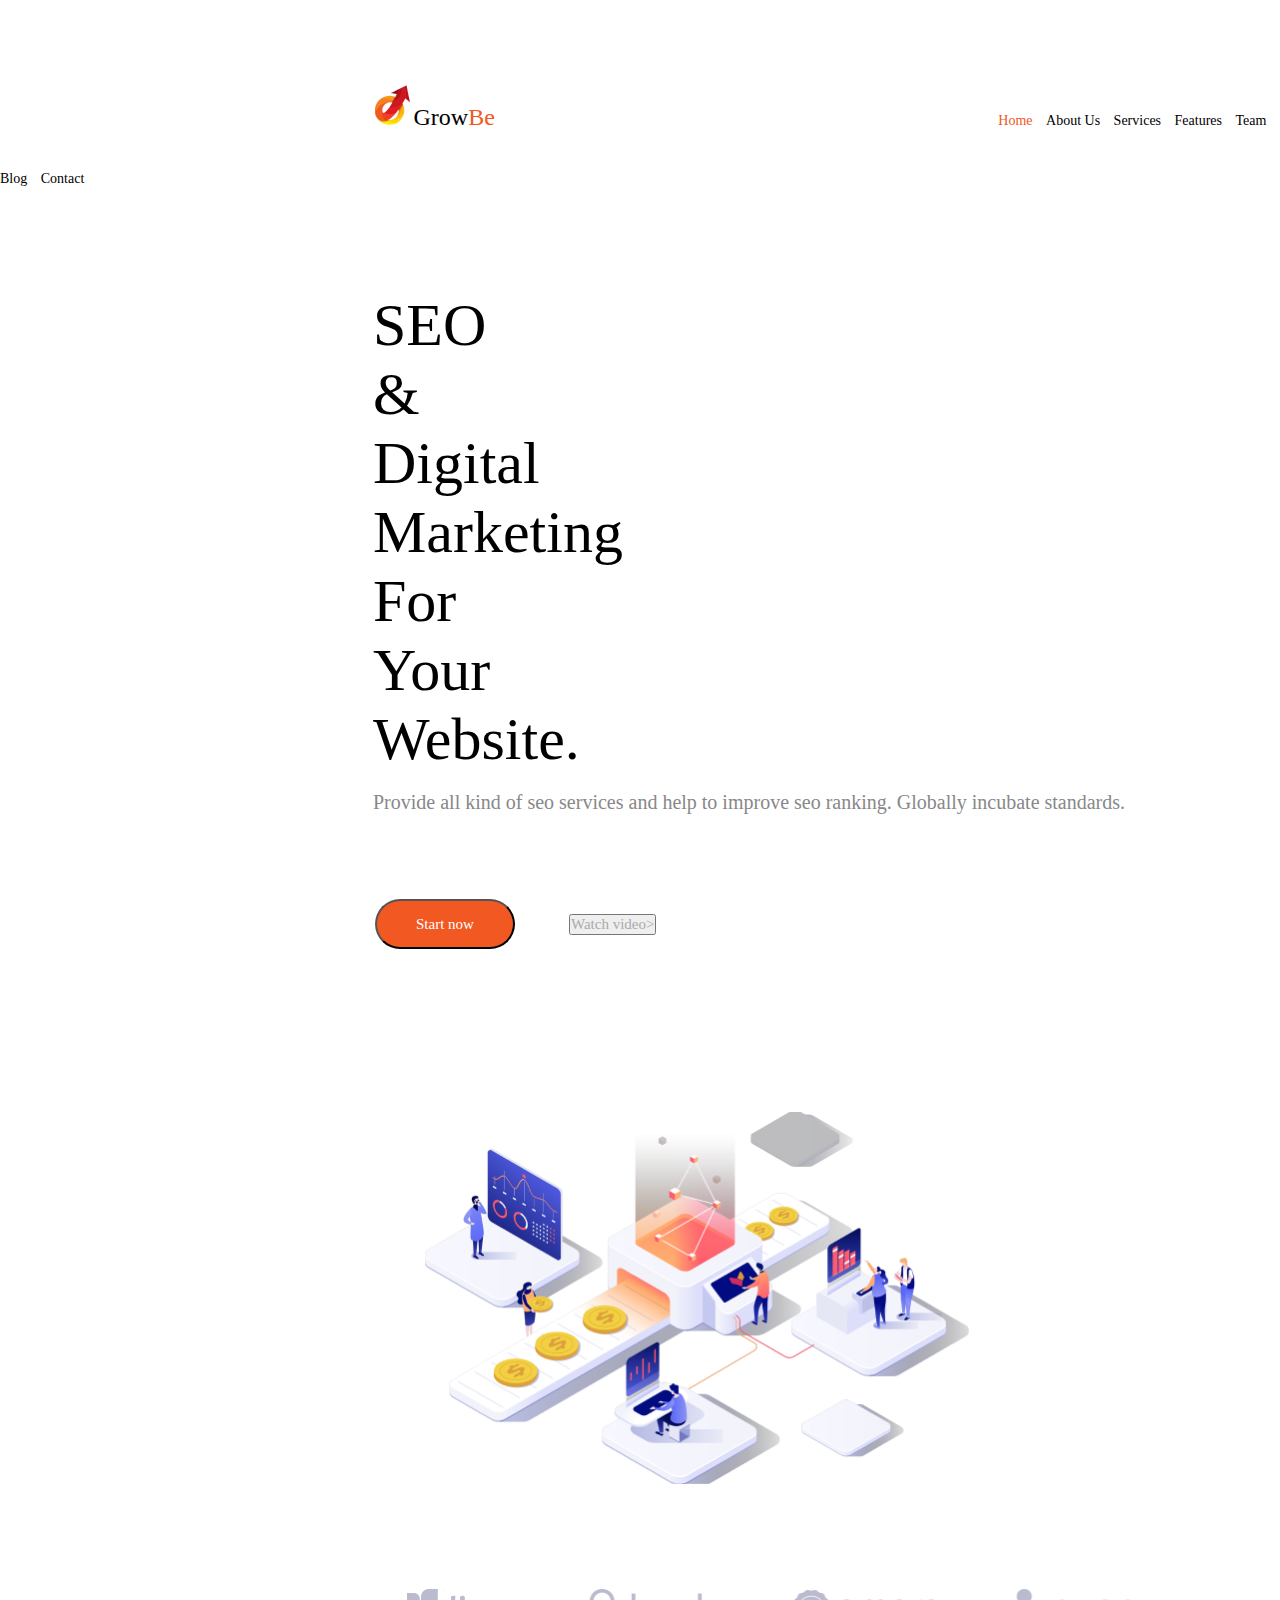
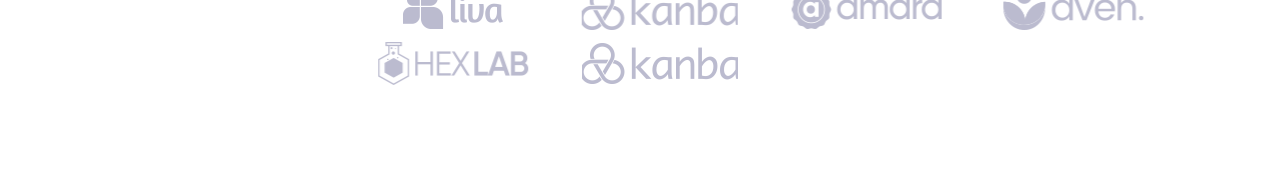
<file: Home_work_3/index.html>
<!DOCTYPE html>
<html lang="en">
<head>
    <meta charset="UTF-8">
    <meta name="viewport" content="width=device-width, initial-scale=1.0">
    <title>Document</title>
    <link rel="stylesheet" href="./css/style.css">
</head>
<body>
    <header class="Navigation">
         <ul>
            <img src="./img/logo.png" alt="logo" class="logo">
            <span class="multicolor-text">Grow<span class="orange-text">Be</span></span>  
            <li class="Navigation1">Home</li>
            <li class="Navigation">About Us</li>
            <li class="Navigation">Services</li>
            <li class="Navigation">Features</li>
            <li class="Navigation">Team</li>
            <li class="Navigation">Blog</li>
            <li class="Navigation">Contact</li>
         </ul>
    </header>

    <div class="Main-content">
        <div>
            <h1 class="Text">SEO & Digital Marketing For Your Website.</h1>
            <p class="Text1">Provide all kind of seo services and help to improve seo ranking. Globally incubate standards.</p>
            <div class="Buttons">
                <button class="push">Start now</button>
                <button class="push1">Watch video></video></button>
            </div>
        </div>
        <img src="./img/1.png" alt="picture1" class="pict1">
    </div>
    <div class="Bottom-bar">
        <img src="./img/bottom1.png" alt="bottombar1">
        <img src="./img/bottom2.png" alt="bottombar2">
        <img src="./img/bottom3.png" alt="bottombar3">
        <img src="./img/bottom4.png" alt="bottombar4">
        <img src="./img/bottom5.png" alt="bottombar5">
        <img src="./img/bottom6.png" alt="bottombar6">
    </div>
</body>
</html>
</file>
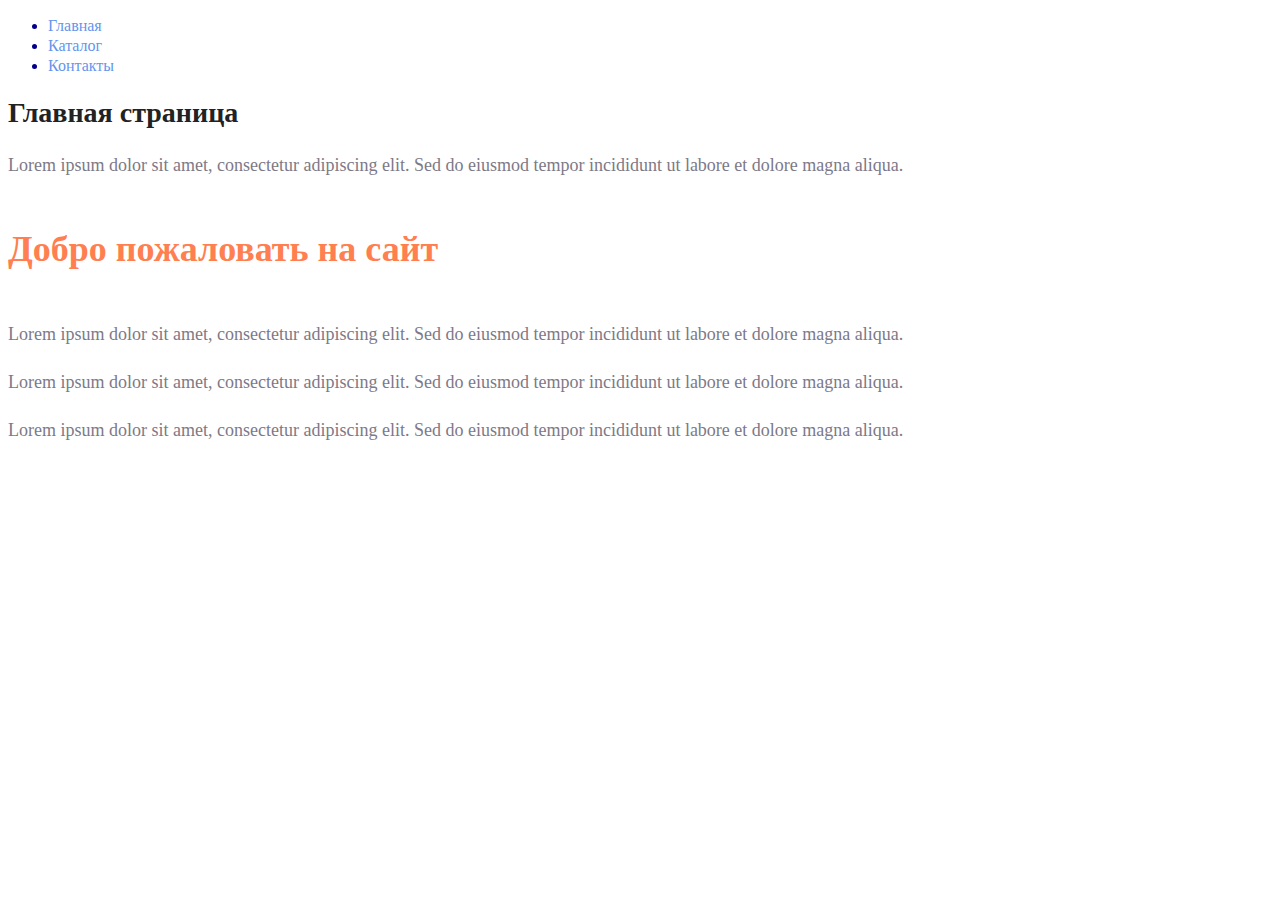
<file: Lesson_1/index.html>
<!DOCTYPE html>
<html lang="en">
<head>
    <meta charset="UTF-8">
    <meta name="viewport" content="width=device-width, initial-scale=1.0">
    <title>Главная страница</title>
    <link rel="stylesheet" href="style.css">

</head>
<body>

    <!-- Меню сайта -->
    <nav>
        <ul>
            <li><a href ="index.html" class="menu-link">Главная</a></li>
            <li><a href ="catalog/catalog.html" class="menu-link">Каталог</a></li>
            <li><a href ="contacts.html" class="menu-link">Контакты</a></li>
        </ul>
    </nav>

    <h1 class="site-h1">Главная страница</h1>

    <p class="project-paragraph">Lorem ipsum dolor sit amet, consectetur adipiscing elit. Sed do eiusmod tempor incididunt ut labore et dolore magna aliqua.</p>

    <h2 class="h2-title">Добро пожаловать на сайт</h2>

    
    <p class="project-paragraph">Lorem ipsum dolor sit amet, consectetur adipiscing elit. Sed do eiusmod tempor incididunt ut labore et dolore magna aliqua.</p>
    <p class="project-paragraph">Lorem ipsum dolor sit amet, consectetur adipiscing elit. Sed do eiusmod tempor incididunt ut labore et dolore magna aliqua.</p>
    <p class="project-paragraph">Lorem ipsum dolor sit amet, consectetur adipiscing elit. Sed do eiusmod tempor incididunt ut labore et dolore magna aliqua.</p>

</body>
</html>
</file>
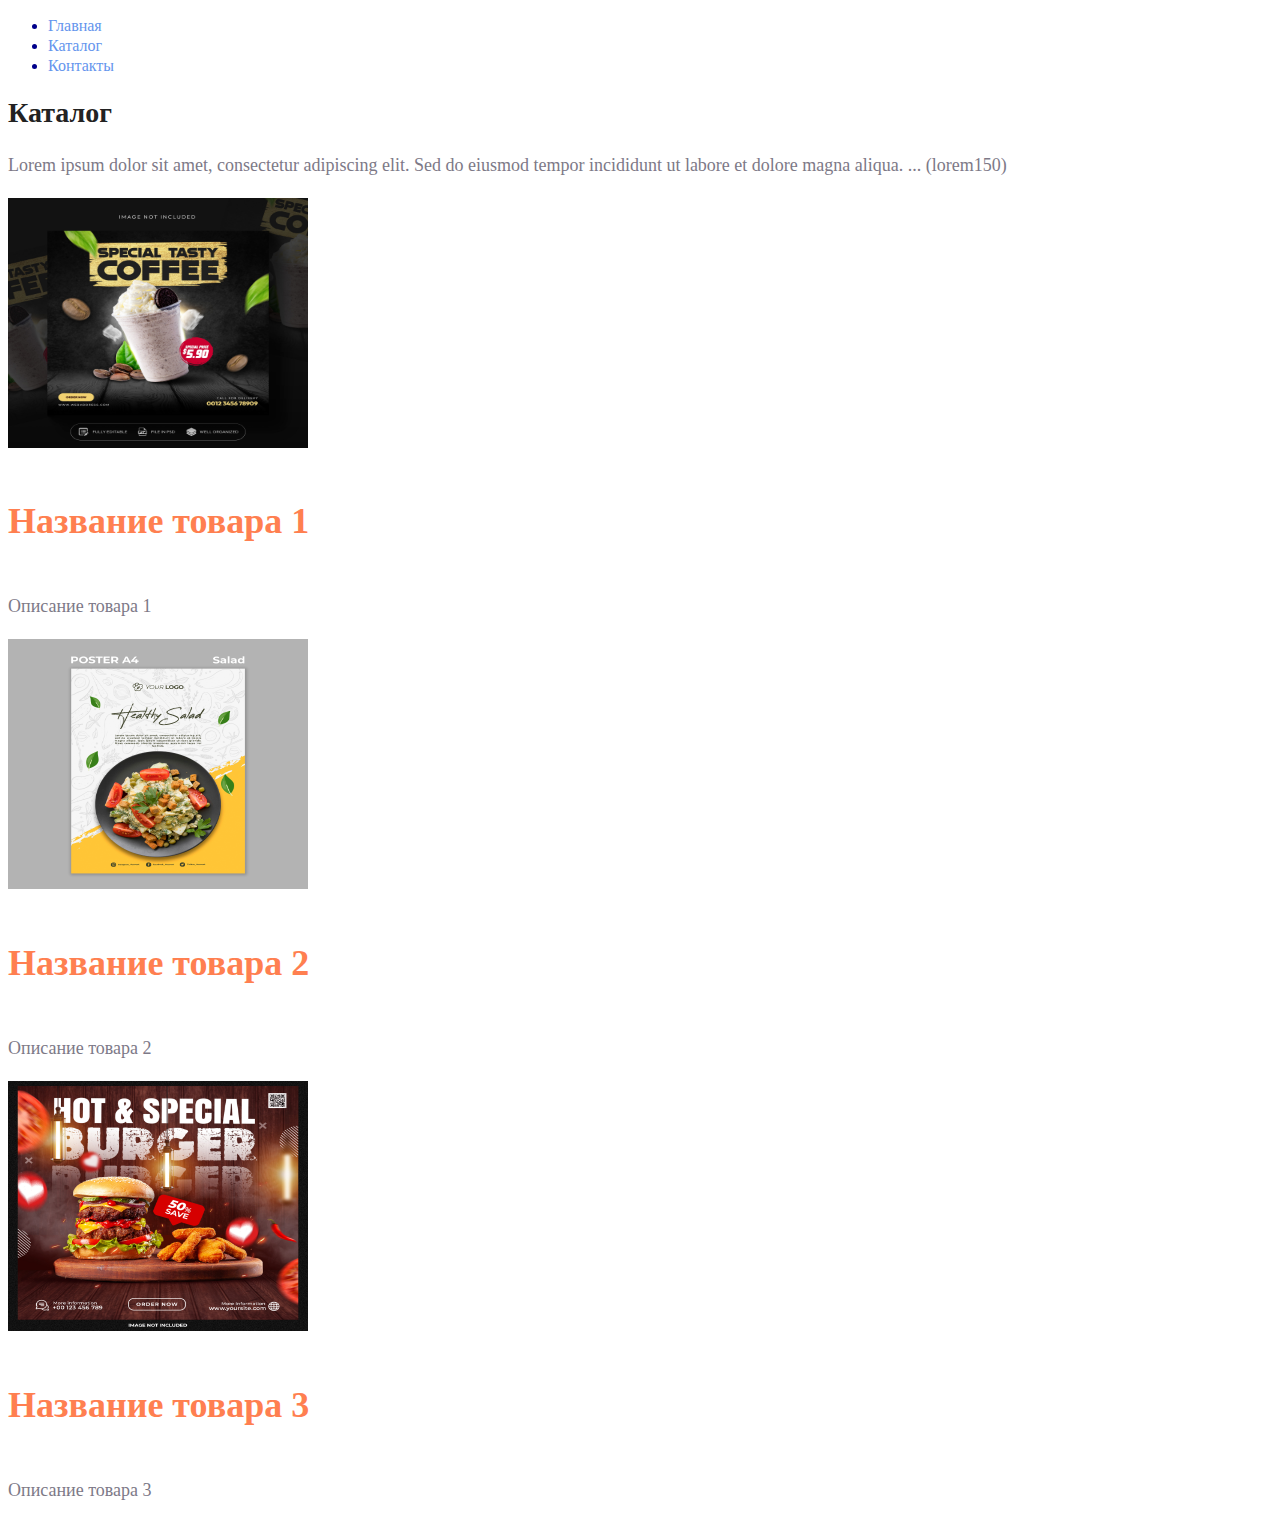
<file: Lesson_1/catalog/catalog.html>
<!DOCTYPE html>
<html lang="en">
<head>
    <meta charset="UTF-8">
    <meta name="viewport" content="width=device-width, initial-scale=1.0">
    <title>Каталог</title>
    <link rel="stylesheet" href="../style.css">
</head>
<body>

    <!-- Меню сайта -->
    <nav>
        <ul>
            <li><a href ="../index.html" class="menu-link">Главная</a></li>
            <li><a href ="catalog.html" class="menu-link">Каталог</a></li>
            <li><a href ="../contacts.html" class="menu-link">Контакты</a></li>
        </ul>
    </nav>

    <h1 class="site-h1">Каталог</h1>

    <p class="project-paragraph">Lorem ipsum dolor sit amet, consectetur adipiscing elit. Sed do eiusmod tempor incididunt ut labore et dolore magna aliqua. ... (lorem150)</p>

    <!-- Товар 1 -->
    <div class="product">
        <img src="../img/product1.jpg" alt="Товар 1" width="300" height="250">
        <h2 class="h2-title">Название товара 1</h2>
        <p class="project-paragraph">Описание товара 1</p>
    </div>

    <!-- Товар 2 -->
    <div class="product">
        <img src="../img/product2.jpg" alt="Товар 2" width="300" height="250">
        <h2 class="h2-title">Название товара 2</h2>
        <p class="project-paragraph">Описание товара 2</p>
    </div>

    <!-- Товар 3 -->
    <div class="product">
        <img src="../img/product3.jpg" alt="Товар 3" width="300" height="250">
        <h2 class="h2-title">Название товара 3</h2>
        <p class="project-paragraph">Описание товара 3</p>
    </div>

</body>
</html>
</file>
<file: Home_work_3/css/style.css>
* {
    margin: 0;
    padding: 0;
} 

.multicolor-text {
    color: #000;
    font-family: Gilroy-Bold;
    font-size: 24px;
    font-style: normal;
    font-weight: 400;
    line-height: normal;
}

.orange-text {
    color: #F25822;
    font-family: Gilroy-Bold;
    font-size: 24px;
    font-style: normal;
    font-weight: 400;
    line-height: normal;
    margin-right: 500px;
}

.logo {
    margin-left: 375px;
    margin-top: 45px;
}

.Navigation1 {
    color: #F25822;
    font-family: Gilroy-SemiBold;
    font-size: 14px;
    font-style: normal;
    font-weight: 400;
    line-height: normal;
}

.Navigation {
    color: #000;
    font-family: Gilroy-Medium;
    font-size: 14px;
    font-style: normal;
    font-weight: 400;
    line-height: normal;
    margin-top: 40px;
}

.Navigation li {
    display: inline-block; /* Элементы списка в строку */
    margin-right: 10px; /* Расстояние между элементами списка */
}

.Main-content {
    width: 100%;
    margin-top: 104px;
}

.Text {
    color: #000;
    font-family: Gilroy-Bold;
    font-size: 60px;
    font-style: normal;
    font-weight: 400;
    line-height: normal;
    margin-left: 373px;
    margin-right: 1025px;
}

.Text1 {
    color: #888;
    font-family: Gilroy-Medium;
    font-size: 20px;
    font-style: normal;
    font-weight: 400;
    line-height: normal;
    padding-left: 373px;
    padding-top: 17px;
}

.push {
    border-radius: 50px;
    background: #F25822;
    box-shadow: 4px 4px 8px 0px rgba
    (242, 88, 34, 0.20);
    width: 140px;
    height: 50px;
    flex-shrink: 0;
    color: #FFF;
    font-family: Gilroy-Bold;
    font-size: 15px;
    font-style: normal;
    font-weight: 400;
    line-height: normal;
    margin-left: 375px;
    margin-top: 85px;
}

.push1 {
    color: #AAA;
    font-family: Gilroy-Bold;
    font-size: 15px;
    font-style: normal;
    font-weight: 400;
    line-height: normal;
    margin-left: 50px;
}

.pict1 {
    margin-left: 424px;
    width: 544.814px;
    height: 374.843px;
    flex-shrink: 0;
    height: auto;
    margin-top: 162.71px;
    margin-bottom: 162,45px;
    margin-left: 935,94px;
    margin-right: 439,25px;
}

.Bottom-bar {
    list-style-type: none; /* Убираем маркеры (точки) */
    padding: 0; /* Убираем внутренний отступ у списка */
    margin: 0; /* Убираем внешний отступ у списка */
    margin-left: 375px;
    padding-bottom: 97px;
    padding-top: 97px;
}

.Bottom-bar img {
    display: inline-block; /* Элементы списка в строку */
    margin-right: 46px; /* Расстояние между элементами списка */
}
</file>
<file: Lesson_1/style.css>
p{
    color: darkblue;
}

li{
    color: darkblue;
}

a { 
    text-decoration: none; 
}

/* Стили для всех ссылок в меню */
.menu-link {
    color: cornflowerblue;
    font-size: 16px;
    line-height: 20px;
}

/* Стили для всех заголовков h1 на сайте */
.site-h1 {
    color: #222222;
    font-size: 28px;
    line-height: 36px;
    font-weight: bold;
}

/* Стили для всех параграфов в проекте */
.project-paragraph {
    font-style: normal;
    font-weight: 300;
    font-size: 18px;
    line-height: 30px;
    color: #7D7987;
}

/* Стили для заголовков h2 */
.h2-title {
    color: coral;
    font-style: normal;
    font-weight: 700;
    font-size: 36px;
    line-height: 80px;
}
</file>
